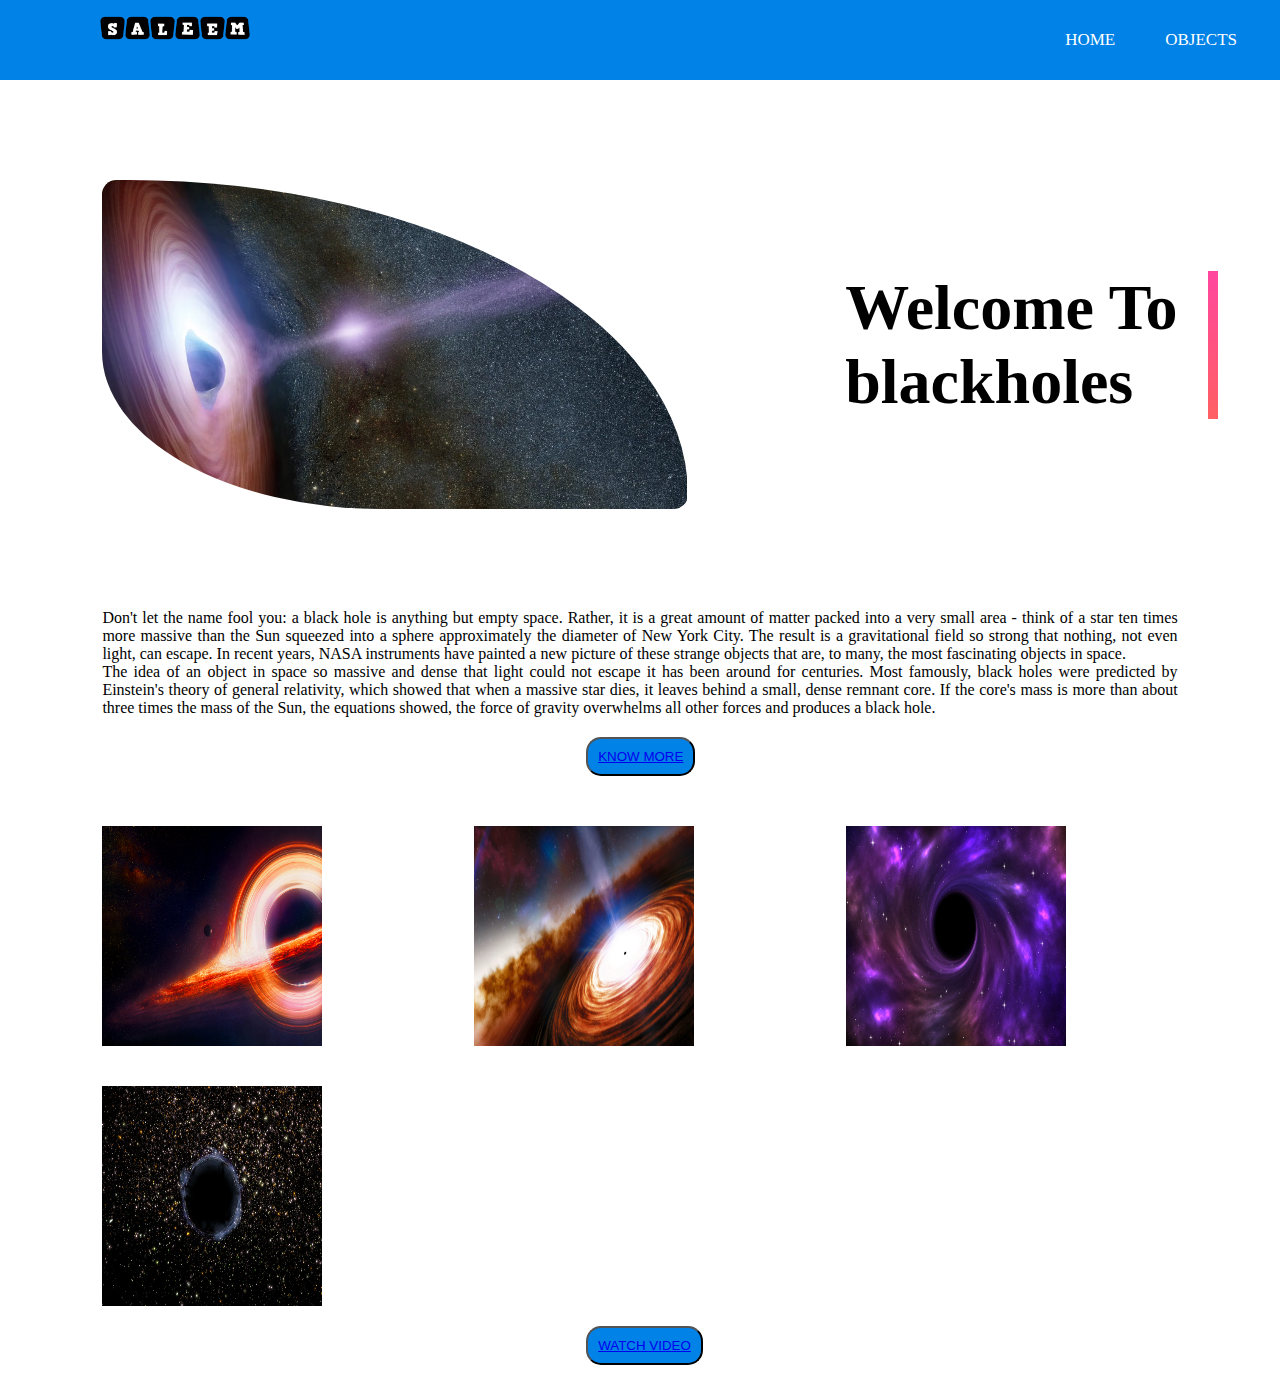
<file: html/blackholes.html>
<!DOCTYPE html>
<html lang="en">
<head>
    <meta charset="UTF-8">
    <meta name="viewport" content="width=device-width, initial-scale=1.0">
    <script src="../javascript/blackholes.js" defer ></script>
    <title>Blackholes</title>
    <link rel="stylesheet" href="../css/blackholes.css">
    <link rel ="stylesheet" href="../css/navbar.css">
</head>
<body>
    <nav>
        <input type="checkbox" id="check">
        <label for="check" class="checkbtn">
            <img src="../asset/images/pngwing.com.png">
        </label>
        <img src="../asset/images/logo.png" class="logo">
            <ul>
            <li><a href="../index.html">Home</a></li>
            <li><a  href="./objects.html">Objects</a> </li>
            </ul>
    </nav>
    <div class="container">
        <div class=" row-1">
            <div class="col-1">
                <video src="../asset/videos/139586 (540p).mp4" class="vid" autoplay muted loop></video>
            </div>
            <div class="col-2">
                <h2>Welcome To<br>blackholes</h2>
            </div>
        </div>
        <div class="row-2">
            <div class="para">
                <p>Don't let the name fool you: a black hole is anything but empty space. Rather, it is a great amount of matter packed into a very small area - think of a star ten times more massive than the Sun squeezed into a sphere approximately the diameter of New York City. The result is a gravitational field so strong that nothing, not even light, can escape. In recent years, NASA instruments have painted a new picture of these strange objects that are, to many, the most fascinating objects in space.<br>
                    The idea of an object in space so massive and dense that light could not escape it has been around for centuries. Most famously, black holes were predicted by Einstein's theory of general relativity, which showed that when a massive star dies, it leaves behind a small, dense remnant core. If the core's mass is more than about three times the mass of the Sun, the equations showed, the force of gravity overwhelms all other forces and produces a black hole.</p>
                    <button class="btn"><a href="https://universe.nasa.gov/black-holes/types/#:~:text=IntroductionTypes%20of%20Black%20Holes,the%20boundaries%20should%20be%20set.">Know more</a></button>
            </div>
        </div>
        <div id="row-3"> 
            <div id="garllaryImages">
                <img class="a"  onclick="openImg(1,'Stellar',' <p> When a star with more than eight times the Sun’s mass runs out of fuel, its core collapses, rebounds, and explodes as a supernova. What’s left behind depends on the star’s mass before the explosion. If it was near the threshold, it creates a city-sized, superdense neutron star. If it had around 20 times the Sun’s mass or more, the star’s core collapses into a stellar-mass black hole. <br> The masses of these newly born objects can range from a few to hundreds of times the Sun’s mass, depending on star’s mass when the supernova began. Stellar-mass black holes can continue to gain mass through collisions with stars and other black holes.<br><br> Nearly all the stellar-mass black holes observed so far have been found because they’re paired with stars. They likely originated as mismatched stars where the more massive one evolved rapidly into a black hole. In some cases, called X-ray binaries, the black hole pulls gas off the star into a disk that heats up enough to produce X-rays. Binaries have revealed around 50 suspected or confirmed stellar-mass black holes in the Milky Way, but scientists think there may be as many as 100 million in our galaxy alone.</p>')">
                <img class="a"  onclick="openImg(2,'Super-Massive','<p>Almost every large galaxy, including our Milky Way, has a supermassive black hole at its center. These monster objects have hundreds of thousands to billions of times the Sun’s mass, although some scientists place the lower boundary at tens of thousands. <br><br> The one at the center of our galaxy, Sagittarius A* (pronounced ey-star), is 4 million times the mass of the Sun – relatively small compared to those found in some other galaxies. For example, the black hole at the center of galaxy Holmberg 15A holds at least 40 billion solar masses.<br><br> Scientists aren’t sure how these monster objects came to be.Observations of distant galaxies show that some supermassive black holes formed in the first billion years after the birth of the universe. It’s possible these black holes began with the collapse of supermassive stars in the early universe, which gave them a head start. <br><br> While their origins are mysterious, scientists know supermassive black holes can grow by feeding on smaller objects, like their stellar-mass relatives and neutron stars. They can also merge with other supermassive black holes when galaxies collide.</p>')">
                <img class="a"  onclick="openImg(3,'Intermediate','<p>Scientists are puzzled by the size gap between stellar-mass and supermassive black holes. <br><br>They think there should be a continuum of sizes because, over cosmic time, collisions between stellar-mass black holes should have created some intermediate-mass black holes. These should range from around one hundred to hundreds of thousands of times the Sun’s mass – or tens of thousands, depending on how supermassive black holes are defined.<br><br> Scientists are actively hunting for examples of these so-called missing-link black holes. Numerous candidates have been identified but have proven difficult to confirm.</p>')">
                <img class="a"  onclick="openImg(4,'Primordial','<p>Scientists theorize that primordial black holes formed in the first second after the birth of the universe. In that moment, pockets of hot material may have been dense enough to form black holes, potentially with masses ranging from 100,000 times less than a paperclip to 100,000 times more than the Sun’s. Then as the universe quickly expanded and cooled, the conditions for forming black holes this way ended.<br><br> Now, 13.8 billion years later, scientists haven’t yet found definitive proof these primordial black holes ever existed. It’s possible, however, that they could have evaporated as the cosmos aged due to quantum mechanical processes occurring at the edges of their event horizons. According to theoretical predictions, lower-mass black holes (those with less mass than a mountain) would evaporate more quickly than larger ones, which could mean many of these early black holes have completely dissipated. But more massive primordial black holes could still linger across the universe.</p>')">   
            </div>
            <div id="subWindow" style="display: none;">
                <img  src="../asset/images/cancel.png" id="close" onclick="closeImg()">
                    <div id="subWindow1">
                        <img id="subWindowImg" id="fullimg" src="../asset/images/blackholes/1.jpg">
                    </div>
                    <div id="subWindow2">
                        <h1 id="imageHeading">Heading</h1>
                        <p id="imgpara">Lorem ipsum dolor sit amet consectetur adipisicing elit. Illum, odio?</p>
                    </div>
            </div>
            <button class="btn"><a href="../asset/videos/video.mp4">Watch Video</a></button>
         </div>
    </div>
</body>
</html>
</file>
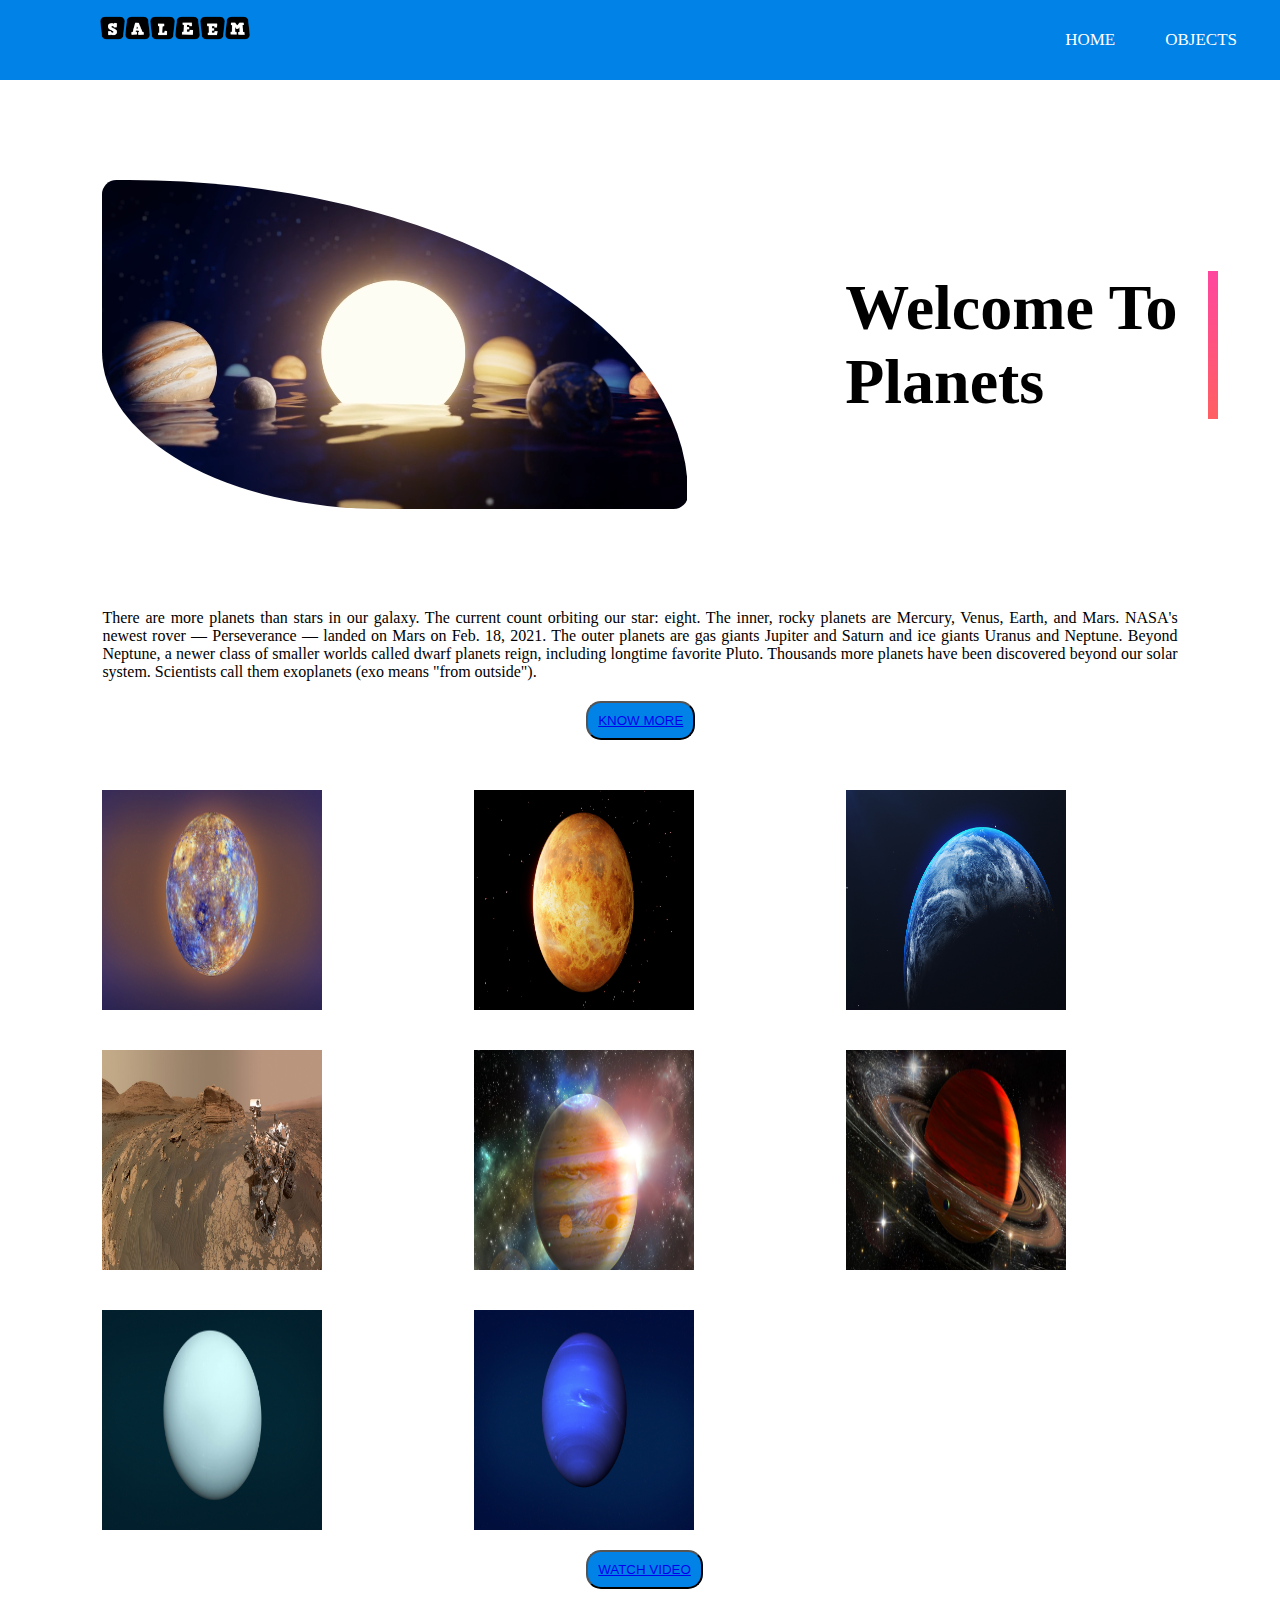
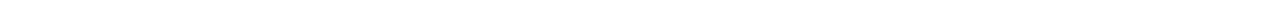
<file: html/planets.html>
<!DOCTYPE html>
<html lang="en">
<head>
    <meta charset="UTF-8">
    <meta name="viewport" content="width=device-width, initial-scale=1.0">
    <script src="../javascript/planets.js" defer ></script>
    <title>Planets</title>
    <link rel="stylesheet" href="../css/planets.css">
    <link rel ="stylesheet" href="../css/navbar.css">
</head>
<body>
    <nav>
        <input type="checkbox" id="check">
        <label for="check" class="checkbtn">
            <img src="../asset/images/pngwing.com.png">
        </label>
        <img src="../asset/images/logo.png" class="logo">
            <ul>
            <li><a href="../index.html">Home</a></li>
            <li><a  href="./objects.html">Objects</a> </li>
            </ul>
    </nav>
    <div class="container">
        <div class=" row-1">
            <div class="col-1">
                <video src="../asset/videos/140202 (720p).mp4" class="vid" autoplay muted loop></video>
            </div>
            <div class="col-2">
                <h2>Welcome To<br>Planets</h2>
            </div>
        </div>
        <div class="row-2">
            <div class="para">
                <p>There are more planets than stars in our galaxy. The current count orbiting our star: eight.
                    The inner, rocky planets are Mercury, Venus, Earth, and Mars. NASA's newest rover — Perseverance — landed on Mars on Feb. 18, 2021. The outer planets are gas giants Jupiter and Saturn and ice giants Uranus and Neptune.
                    Beyond Neptune, a newer class of smaller worlds called dwarf planets reign, including longtime favorite Pluto. Thousands more planets have been discovered beyond our solar system. Scientists call them exoplanets (exo means "from outside").</p>
                    <button class="btn"><a href="https://solarsystem.nasa.gov/planets/overview/">Know more</a></button>
            </div>
        </div>
        <div id="row-3"> 
            <div id="garllaryImages">
                <img class="a"  onclick="openImg(1,'Mercury','It is the smallest planet in the Solar System, with an equatorial radius of 2,439.7 kilometres.')">
                <img class="a"  onclick="openImg(2,'Venus','Venus is the second planet from the Sun. It is sometimes called Earths sister or twin planet as it is almost as large and has a similar composition.')">
                <img class="a"  onclick="openImg(3,'Earth','Earth is the third planet from the Sun in the Solar System. It is the only planet known to have life on it. The Earth formed about 4.5 billion years ago')">
                <img class="a"  onclick="openImg(4,'Mars','Mars is the fourth planet from the Sun and the second-smallest planet in the Solar System, larger only than Mercury.')">
                <img class="a"  onclick="openImg(5,'Jupiter','Jupiter is the fifth planet from the Sun and the largest in the Solar System. It is a gas giant with a mass more than two and a half times that of all the other planets in the Solar System combined, and slightly less than one one-thousandth the mass of the Sun.')">
                <img class="a"  onclick="openImg(6,'Saturn','Saturn is the sixth planet from the Sun and the second-largest in the Solar System, after Jupiter. It is a gas giant with an average radius of about nine and a half times that of Earth.')">
                <img class="a"  onclick="openImg(7,'Uranus','Uranus is the seventh planet from the Sun. It is named after Greek sky deity Uranus Caelus, who in Greek mythology is the father of Cronus Saturn, a grandfather of Zeus Jupiter and great-grandfather of Ares Mars.')">
                <img class="a"  onclick="openImg(8,'Neptune','Neptune is the eighth planet from the Sun and the farthest known planet in the Solar System. It is the fourth-largest planet in the Solar System by diameter, the third-most-massive planet, and the densest giant planet')">
            </div>
            <div id="subWindow" style="display: none;">
                <img  src="../asset/images/cancel.png" id="close" onclick="closeImg()">
                    <div id="subWindow1">
                        <img id="subWindowImg" id="fullimg" src="../asset/images/Planets/1.jpg">
                    </div>
                    <div id="subWindow2">
                        <h1 id="imageHeading">Heading</h1>
                        <p id="imgpara">Lorem ipsum dolor sit amet consectetur adipisicing elit. Illum, odio?</p>
                    </div>
            </div>
            <button class="btn"><a href="../asset/videos/Solar_System_101___National_Geographic(720p).mp4">Watch Video</a></button>
         </div>
    </div>
</body>
</html>
</file>
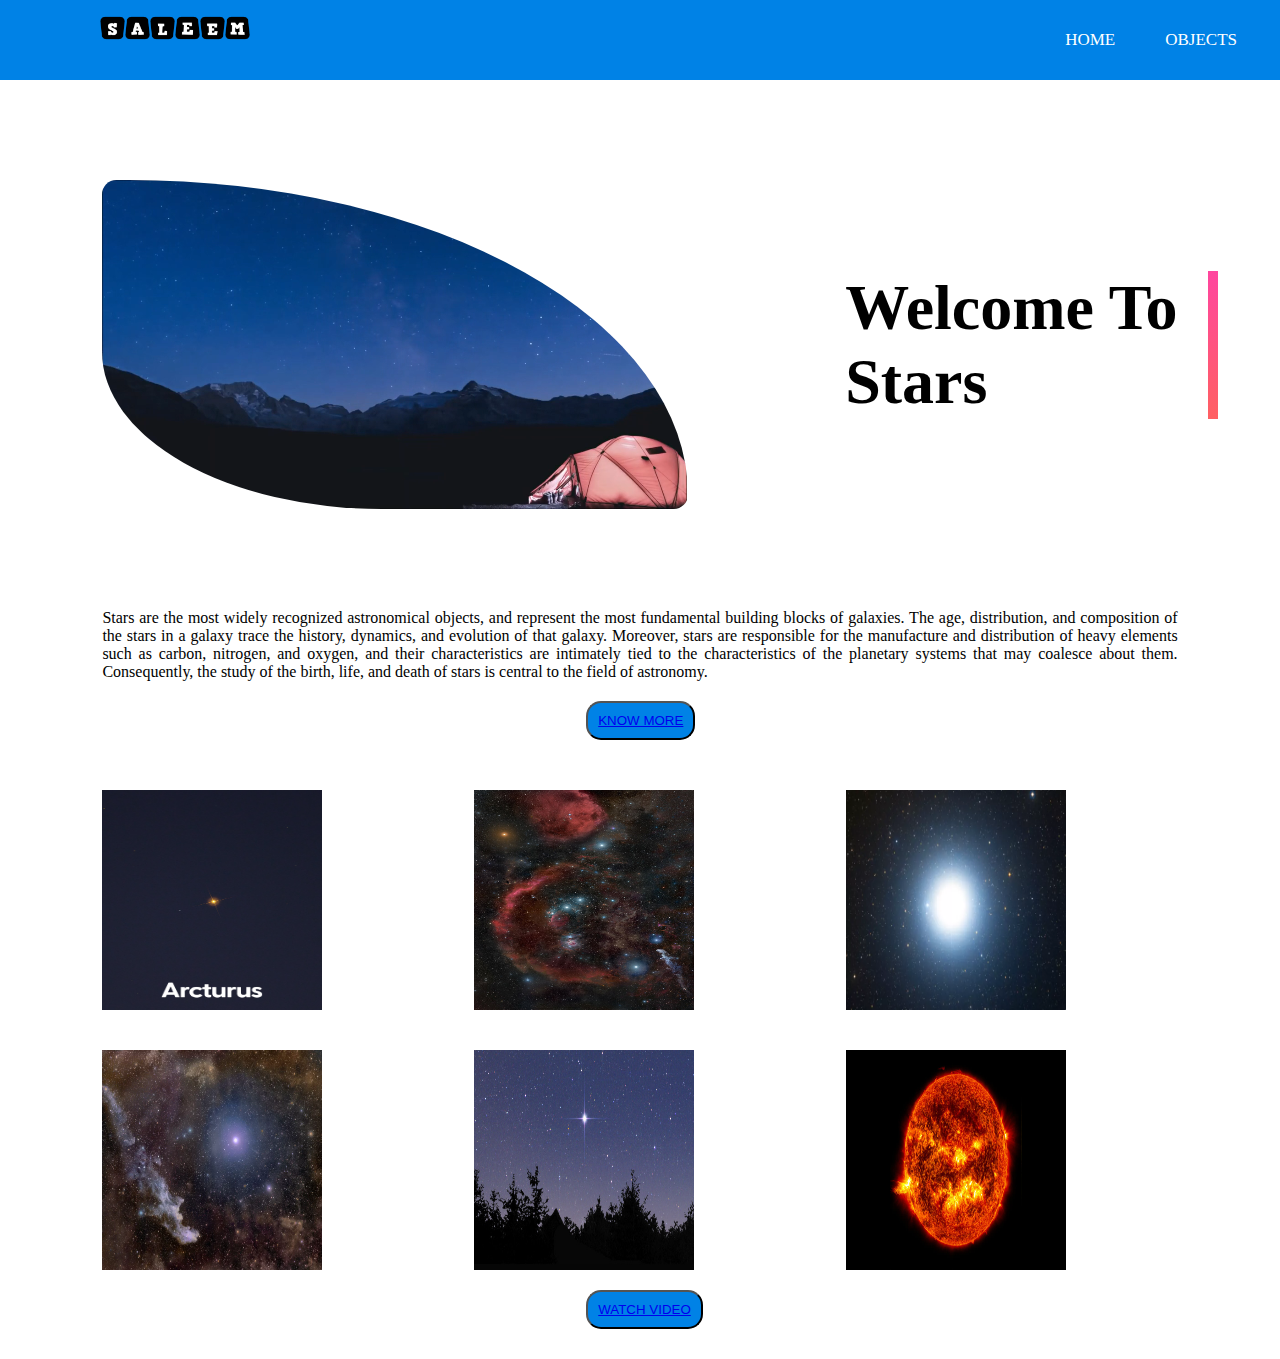
<file: html/stars.html>
<!DOCTYPE html>
<html lang="en">
<head>
    <meta charset="UTF-8">
    <meta name="viewport" content="width=device-width, initial-scale=1.0">
    <script src="../javascript/stars.js" defer ></script>
    <title>Stars</title>
    <link rel="stylesheet" href="../css/stars.css">
    <link rel ="stylesheet" href="../css/navbar.css">
</head>
<body>
    <nav>
        <input type="checkbox" id="check">
        <label for="check" class="checkbtn">
            <img src="../asset/images/pngwing.com.png">
        </label>
        <img src="../asset/images/logo.png" class="logo">
            <ul>
            <li><a href="../index.html">Home</a></li>
            <li><a  href="./objects.html">Objects</a> </li>
            </ul>
    </nav>
    <div class="container">
        <div class=" row-1">
            <div class="col-1">
                <video src="../asset/videos/night_sky_-_31569 (720p).mp4" class="vid" autoplay muted loop></video>
            </div>
            <div class="col-2">
                <h2>Welcome To<br>Stars</h2>
            </div>
        </div>
        <div class="row-2">
            <div class="para">
                <p>Stars are the most widely recognized astronomical objects, and represent the most fundamental building blocks of galaxies. The age, distribution, and composition of the stars in a galaxy trace the history, dynamics, and evolution of that galaxy. Moreover, stars are responsible for the manufacture and distribution of heavy elements such as carbon, nitrogen, and oxygen, and their characteristics are intimately tied to the characteristics of the planetary systems that may coalesce about them. Consequently, the study of the birth, life, and death of stars is central to the field of astronomy.</p>
                    <button class="btn"><a href="https://astrobackyard.com/types-of-stars/">Know more</a></button>
            </div>
        </div>
        <div id="row-3"> 
            <div id="garllaryImages">
                <img class="a"  onclick="openImg(1,'Arcturus','Arcturus, also known as Alpha Boötis, is one of the brightest stars in the northern hemisphere. In fact, it is the third brightest individual star in the entire night sky behind Sirius and Canopus. At times, it is referred to as the fourth brightest star in the night sky, behind Alpha Centauri, when binary stars are included. <br>Distance to Earth: ~37 light-years <br> Radius: 25.4±0.2[7] R☉ <br>Apparent magnitude: -0.30 <br>Surface Temperature: 4286±30[7] K <br> Coordinates: 14h 15m 39s RA, +19° 10′ 56” DE')">
                <img class="a"  onclick="openImg(2,'Betelgeuse','Betelgeuse is a red supergiant star of spectral type M1-2 and one of the largest visible to the naked eye. It is usually the tenth-brightest star in the night sky and, after Rigel, the second-brightest in the constellation of Orion. It is a distinctly reddish, semiregular variable star whose apparent magnitude, varying between +0.0 and +1.6, has the widest range displayed by any first-magnitude star. At near-infrared wavelengths, Betelgeuse is the brightest star in the night sky. <br> Temperature	3,600±200[11] K')">
                <img class="a"  onclick="openImg(3,'Procyon','Procyon, Alpha Canis Minoris (α CMi), is the primary component in a binary star system located only 11.46 light-years from Earth in the constellation Canis Minor. With an apparent magnitude of 0.34, it is the brightest star in Canis Minor and the eighth brightest star in the sky. Like its brighter neighbour Sirius (the Dog Star) in Canis Major, Procyon is one of the nearest stars to the Sun.<br> Distance	11.46 ± 0.05 light-years <br> Temperature	6,530±50[3] K <br> Age	1.87±0.13[9] Gyr <br> Radius	0.01234±0.00032[5] R☉')">
                <img class="a"  onclick="openImg(4,'Rigel','Rigel is a blue supergiant star in the constellation of Orion. It has the Bayer designation β Orionis, which is Latinized to Beta Orionis and abbreviated Beta Ori or β Ori. Rigel is the brightest and most massive component – and the eponym – of a star system of at least four stars that appear as a single blue-white point of light to the naked eye. This system is located at a distance of approximately 860 light-years (260 pc) from the Sun. <br> Distance	863[15][16] ly <br> Temperature	12,100±150[19] K <br> Age	8±1[9] Myr ')">
                <img class="a"  onclick="openImg(5,'Sirius','Sirius, also known as the Dog Star or Sirius A, is the brightest star in Earths night sky. The name means glowing in Greek — a fitting description, as only a few planets, the full moon and the International Space Station outshine this star. <br> Distance	8.709 ± 0.005 ly <br> Temperature	9,940 Kv <br> Age	242±5 Myr ')">
                <img class="a"  onclick="openImg(6,'Sun','The Sun is the star at the center of the Solar System. It is a nearly perfect ball of hot plasma, heated to incandescence by nuclear fusion reactions in its core. The Sun radiates this energy mainly as light, ultraviolet, and infrared radiation, and is the most important source of energy for life on Earth. <br> Temperature	Center (modeled): 1.57×107 K[5] Photosphere (effective): 5,772 K[5] <br> Age ≈4.6 billion years' )">
            </div>
            <div id="subWindow" style="display: none;">
                <img  src="../asset/images/cancel.png" id="close" onclick="closeImg()">
                    <div id="subWindow1">
                        <img id="subWindowImg" id="fullimg" src="../asset/images/stars/1.jpg">
                    </div>
                    <div id="subWindow2">
                        <h1 id="imageHeading">Heading</h1>
                        <p id="imgpara">Lorem ipsum dolor sit amet consectetur adipisicing elit. Illum, odio?</p>
                    </div>
            </div>
            <button class="btn"><a href="../asset/videos/videoplayback (1).mp4">Watch Video</a></button>
         </div>
    </div>
</body>
</html>
</file>
<file: css/blackholes.css>
*
{
    margin: 0;
    padding: 0;
    
}
.container
{
    width: 100%;
    min-height: 100vh;
    padding-left: 8%;
    padding-right: 8%;
    box-sizing: border-box;
    overflow: hidden;
}
.row-1{
    display: flex;
    justify-content: space-between;
    align-items: center;
    margin: 100px 0;
}
.col-2{
    flex-basis: 40%;
    position: relative;
    margin-left: 50px;
}
.col-2::after
{
    content: '';
    width: 10px;
    height: 100%;
    background: linear-gradient(#ff469f,#ff6062);
    position: absolute;
    right: -40px;
    float: right;
}
.col-2 h2 {
    font-size: 64px;
    float: right;
}

.col-1
{
    position: relative;
    flex-basis: 60%;
    display: flex;
    align-items: center;
    margin-right :50px;
}
.col-1 .vid{
    width: 100%;
    border-radius: 15px 100% 15px 50%;
    transition: all 3s;
}
.col-1 .vid:hover 
{
    border-radius: 50% 15px 100% 15px ;
    transition: all 3s;
}
.row-2{
    width: 100%;
    text-align: justify;
}   
.btn
{
    background-color: #0082e6;
    color: black;
    padding: 10px;
    border-radius: 15px;
    margin-top: 20px;
    display: flex;
    justify-content: center;
    align-items: center;
    text-transform: uppercase;
    transition: all 3s;
    margin-left: 45%;
    text-decoration: none;
    margin-bottom: 30px;
}
.btn:hover
{
    transform: scale(1.05);
    transition: all 3s;
}
#garllaryImages{
    display: grid;
    grid-template-columns: repeat(auto-fit, minmax(250px, 1fr));
    grid-gap: 40px;
    margin-top: 50px;
}
#garllaryImages .a:hover
{
    transform: scale(1.1);
    transition:all 0.5s
}
#heading{
    position: absolute;
    color: white;
    font-size: 60px;
    top: 50vh;
    left: 20vw;
    letter-spacing: 15px;
    word-spacing: 10px;
    text-shadow: 5px 5px 5px black;
}
#subWindow{
    width: 80vw;
    height: 80vh;
    background-color :black;
    position: fixed;
    top: 10vh;
    left: 10vw;
    z-index: 3;
    border-radius: 5px;
    box-shadow: 10px 10px 10px black;
    display: flex;
    justify-content: center;
    flex-wrap: wrap-reverse;
    word-wrap: break-word;
    align-items: center;
}
#subWindowImg{
    width: 45vw;
    height: 60vh;
    position: absolute;
    border: 5px groove white;
}
#close{
    font-size: 30px;
    color: white;
    position: absolute;
    z-index: 4;
    top: 10px;
    right: 30px;
    cursor: pointer;
}
    #imageHeading{
        position: absolute;
        right: 10vw;
        top: 5vh;
        color: white;
    }
    #imgpara{
        position: absolute;
        right:2vw;
        top: 15vh;
        color: white;
        width: 24vw;
        height: 35vh;
        text-align: justify;
        overflow: auto;
    }
#subWindow1{
    width: 50%;
    height: 50%;
    position: absolute;
    top: 10vh;
    float: left;
    left: 2%;
}
#subWindow2{
    width: 40%;
    height: 50%;
    position: absolute;
    float: left;
    top: 10vh;
    right: 1vw;

}

#close{
    background-color: white;
    width: 40px;
    border-radius: 100%;
}
@media screen and (max-width:600px)
{

    .btn {
        margin-left: 33%;
    }
    #garllaryImages{
        padding-left: 15%;
    }
    .col-2 h2 {
        font-size: 30px;
    }
    .col-1 .vid {
        display: none;
    }
    
    #subWindow1{
        width: 100%;
        height: 50%;
        position: absolute;
        top: 10vh;
        float: left;
        left: 2%;
    }
    
#subWindowImg{
    width: 60vw;
    height: 20vh;
    margin: 20px;
}
    #imageHeading
    {
        margin-top: 20vh;
        padding-right: 50px;
    }
    #subWindow2{
        width: 100%;
        height: 200px;

    }
    #imgpara{
        font-size: 20px;
        margin-top: 17vh;
        width: 80%;
        position: absolute;
    }
}
</file>
<file: css/navbar.css>
*
{
    margin: 0;
    padding: 0;
}
nav
{
    text-decoration: none;
    height: 80px;
    width: 100%;
    background-color: #0082e6;
}
img.logo
{
    width: 150px;
    line-height: 80px;
    padding: 0 100px;
    
}
nav ul{
    float: right;
    margin-right: 20px;
}
nav ul li { 
    display: inline-block;
    line-height: 80px;
    margin: 0 10px;
}
nav ul li a{
    color: white;
    font-size: 17px;
    text-transform: uppercase;
    padding: 7px 13px;
    border-radius: 3px;
    cursor: pointer;
    text-decoration: none;
}
nav ul a:hover {
    background-color: #1b9bff;
    transition: .5s;
}
nav ul a.active {
    background-color: #1b9bff;
}
label img{
    width: 30px;
}
.checkbtn{
    float: right;
    line-height: 80px;
    margin-right: 40px;
    padding-top: 10px;
    cursor: pointer;
    display: none;
}
#check 
    {
        display: none;
    }
    
@media (max-width:925px) 
{
    img.logo {
        width: 100px;
        padding-left: 50px;
    }
    nav ul li a {
        font-size: 16px;
    }  
}
@media (max-width :858px) 
{
    .checkbtn{
        display: block;
    }
    ul{
        position: fixed;
        width: 100%;
        height: 100vh;
        background-color:#000;
        top: 80px;
        right:  -110%;
        text-align: left;
        transition: all .5s;
    }
    img.logo
    {
        width: 100px;
        line-height: 80px;
        padding: 20px;
    }
    nav ul li{
        display: block;
        margin: 5px 0;
        padding-left: 10px;
    }
    nav ul  .none {
        display: none;
    }
    nav ul li  a{
        font-size: 15px;
    }
    #check:checked ~ ul 
    {
        right: -10%;
        transition: all 0.4s;
    }
}

@media (max-width:925px) 
{
    img.logo {
        width: 100px;
        padding-left: 50px;
    }
    nav ul li a {
        font-size: 16px;
    }  
}
@media (max-width :858px) 
{
    .checkbtn{
        display: block;
    }
    ul{
        position: fixed;
        width: 100%;
        height: 87vh;
        background-color:#000;
        top: 80px;
        right:  -110%;
        text-align: left;
        transition: all .5s;
    }
    img.logo
    {
        width: 100px;
        line-height: 80px;
        padding: 20px;
    }
    nav ul li{
        display: block;
        margin: 5px 0;
        padding-left: 10px;
    }
    nav ul li  a{
        font-size: 15px;
    }
    #check:checked ~ ul 
    {
        right: -10%;
        transition: all 0.4s;
    }
}
</file>
<file: css/planets.css>
*
{
    margin: 0;
    padding: 0;
    
}
.container
{
    width: 100%;
    min-height: 100vh;
    padding-left: 8%;
    padding-right: 8%;
    box-sizing: border-box;
    overflow: hidden;
}
.row-1{
    display: flex;
    justify-content: space-between;
    align-items: center;
    margin: 100px 0;
}
.col-2{
    flex-basis: 40%;
    position: relative;
    margin-left: 50px;
}
.col-2::after
{
    content: '';
    width: 10px;
    height: 100%;
    background: linear-gradient(#ff469f,#ff6062);
    position: absolute;
    right: -40px;
    float: right;
}
.col-2 h2 {
    font-size: 64px;
    float: right;
}

.col-1
{
    position: relative;
    flex-basis: 60%;
    display: flex;
    align-items: center;
    margin-right :50px;
}
.col-1 .vid{
    width: 100%;
    border-radius: 15px 100% 15px 50%;
    transition: all 3s;
}
.col-1 .vid:hover 
{
    border-radius: 50% 15px 100% 15px ;
    transition: all 3s;
}
.row-2{
    width: 100%;
    text-align: justify;
}   
.btn
{
    background-color: #0082e6;
    color: black;
    padding: 10px;
    border-radius: 15px;
    margin-top: 20px;
    display: flex;
    justify-content: center;
    align-items: center;
    text-transform: uppercase;
    transition: all 3s;
    margin-left: 45%;
    text-decoration: none;
    margin-bottom: 30px;
}
.btn:hover
{
    transform: scale(1.05);
    transition: all 3s;
}
#garllaryImages{
    display: grid;
    grid-template-columns: repeat(auto-fit, minmax(250px, 1fr));
    grid-gap: 40px;
    margin-top: 50px;
}
#garllaryImages .a:hover
{
    transform: scale(1.1);
    transition:all 0.5s
}
#heading{
    position: absolute;
    color: white;
    font-size: 60px;
    top: 50vh;
    left: 20vw;
    letter-spacing: 15px;
    word-spacing: 10px;
    text-shadow: 5px 5px 5px black;
}
#subWindow{
    width: 80vw;
    height: 80vh;
    background-color :black;
    position: fixed;
    top: 10vh;
    left: 10vw;
    z-index: 3;
    border-radius: 5px;
    box-shadow: 10px 10px 10px black;
    display: flex;
    justify-content: center;
    flex-wrap: wrap-reverse;
    word-wrap: break-word;
    align-items: center;
}
#subWindowImg{
    width: 45vw;
    height: 60vh;
    position: absolute;
    border: 5px groove white;
}
#close{
    font-size: 30px;
    color: white;
    position: absolute;
    z-index: 4;
    top: 10px;
    right: 30px;
    cursor: pointer;
}
    #imageHeading{
        position: absolute;
        right: 10vw;
        top: 5vh;
        color: white;
    }
    #imgpara{
        position: absolute;
        right:2vw;
        top: 15vh;
        color: white;
        width: 24vw;
        height: 35vh;
        text-align: justify;
        overflow: auto;
    }
#subWindow1{
    width: 50%;
    height: 50%;
    position: absolute;
    top: 10vh;
    float: left;
    left: 2%;
}
#subWindow2{
    width: 40%;
    height: 50%;
    position: absolute;
    float: left;
    top: 10vh;
    right: 1vw;

}

#close{
    background-color: white;
    width: 40px;
    border-radius: 100%;
}
@media screen and (max-width:600px)
{

    .btn {
        margin-left: 33%;
    }
    #garllaryImages{
        padding-left: 15%;
    }
    .col-2 h2 {
        font-size: 30px;
    }
    .col-1 .vid {
        display: none;
    }
    
    #subWindow1{
        width: 100%;
        height: 50%;
        position: absolute;
        top: 10vh;
        float: left;
        left: 2%;
    }
    
#subWindowImg{
    width: 60vw;
    height: 20vh;
    margin: 20px;
}
    #imageHeading
    {
        margin-top: 20vh;
        padding-right: 50px;
    }
    #subWindow2{
        width: 100%;
        height: 200px;
    }
    #imgpara{
        font-size: 20px;
        margin-top: 17vh;
        width: 80%;
        position: absolute;
    }
}
</file>
<file: css/stars.css>
*
{
    margin: 0;
    padding: 0;
    
}
.container
{
    width: 100%;
    min-height: 100vh;
    padding-left: 8%;
    padding-right: 8%;
    box-sizing: border-box;
    overflow: hidden;
}
.row-1{
    display: flex;
    justify-content: space-between;
    align-items: center;
    margin: 100px 0;
}
.col-2{
    flex-basis: 40%;
    position: relative;
    margin-left: 50px;
}
.col-2::after
{
    content: '';
    width: 10px;
    height: 100%;
    background: linear-gradient(#ff469f,#ff6062);
    position: absolute;
    right: -40px;
    float: right;
}
.col-2 h2 {
    font-size: 64px;
    float: right;
}

.col-1
{
    position: relative;
    flex-basis: 60%;
    display: flex;
    align-items: center;
    margin-right :50px;
}
.col-1 .vid{
    width: 100%;
    border-radius: 15px 100% 15px 50%;
    transition: all 3s;
}
.col-1 .vid:hover 
{
    border-radius: 50% 15px 100% 15px ;
    transition: all 3s;
}
.row-2{
    width: 100%;
    text-align: justify;
}   
.btn
{
    background-color: #0082e6;
    color: black;
    padding: 10px;
    border-radius: 15px;
    margin-top: 20px;
    display: flex;
    justify-content: center;
    align-items: center;
    text-transform: uppercase;
    transition: all 3s;
    margin-left: 45%;
    text-decoration: none;
    margin-bottom: 30px;
}
.btn:hover
{
    transform: scale(1.05);
    transition: all 3s;
}
#garllaryImages{
    display: grid;
    grid-template-columns: repeat(auto-fit, minmax(250px, 1fr));
    grid-gap: 40px;
    margin-top: 50px;
}
#garllaryImages .a:hover
{
    transform: scale(1.1);
    transition:all 0.5s
}
#heading{
    position: absolute;
    color: white;
    font-size: 60px;
    top: 50vh;
    left: 20vw;
    letter-spacing: 15px;
    word-spacing: 10px;
    text-shadow: 5px 5px 5px black;
}
#subWindow{
    width: 80vw;
    height: 80vh;
    background-color :black;
    position: fixed;
    top: 10vh;
    left: 10vw;
    z-index: 3;
    border-radius: 5px;
    box-shadow: 10px 10px 10px black;
    display: flex;
    justify-content: center;
    flex-wrap: wrap-reverse;
    word-wrap: break-word;
    align-items: center;
}
#subWindowImg{
    width: 45vw;
    height: 60vh;
    position: absolute;
    border: 5px groove white;
}
#close{
    font-size: 30px;
    color: white;
    position: absolute;
    z-index: 4;
    top: 10px;
    right: 30px;
    cursor: pointer;
}
    #imageHeading{
        position: absolute;
        right: 10vw;
        top: 5vh;
        color: white;
    }
    #imgpara{
        position: absolute;
        right:2vw;
        top: 15vh;
        color: white;
        width: 24vw;
        height: 35vh;
        text-align: justify;
        overflow: auto;
    }
#subWindow1{
    width: 50%;
    height: 50%;
    position: absolute;
    top: 10vh;
    float: left;
    left: 2%;
}
#subWindow2{
    width: 40%;
    height: 50%;
    position: absolute;
    float: left;
    top: 10vh;
    right: 1vw;

}

#close{
    background-color: white;
    width: 40px;
    border-radius: 100%;
}
@media screen and (max-width:600px)
{

    .btn {
        margin-left: 33%;
    }
    #garllaryImages{
        padding-left: 15%;
    }
    .col-2 h2 {
        font-size: 30px;
    }
    .col-1 .vid {
        display: none;
    }
    
    #subWindow1{
        width: 100%;
        height: 50%;
        position: absolute;
        top: 10vh;
        float: left;
        left: 2%;
    }
    
#subWindowImg{
    width: 60vw;
    height: 20vh;
    margin: 20px;
}
    #imageHeading
    {
        margin-top: 20vh;
        padding-right: 50px;
    }
    #subWindow2{
        width: 100%;
        height: 200px;
    }
    #imgpara{
        font-size: 20px;
        margin-top: 17vh;
        width: 80%;
        position: absolute;
    }
}
</file>
